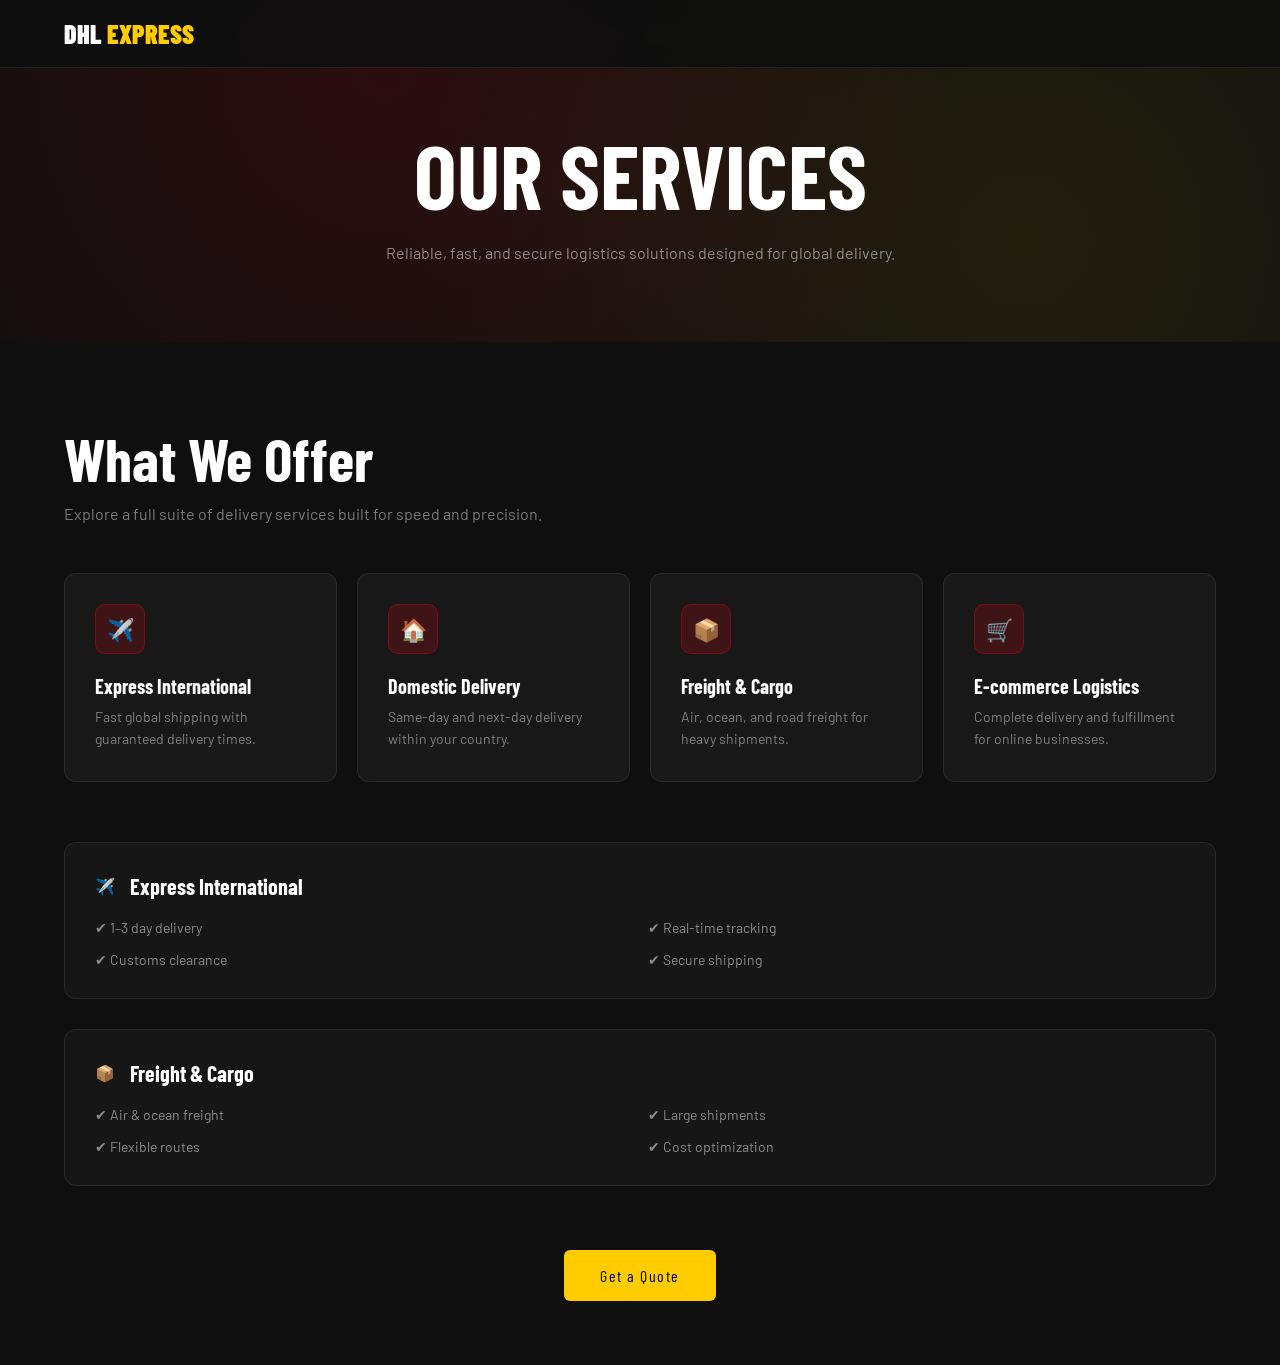
<file: service.html>
<!doctype html>
<html lang="en">
  <head>
    <meta charset="UTF-8" />
    <meta name="viewport" content="width=device-width, initial-scale=1.0" />
    <title>Services — DHL Express</title>

    <link
      href="https://fonts.googleapis.com/css2?family=Barlow+Condensed:wght@400;600;700;800;900&family=Barlow:wght@300;400;500;600&display=swap"
      rel="stylesheet"
    />
    <link rel="stylesheet" href="service.css" />
  </head>

  <body>
    <!-- NAV -->
    <nav>
      <div class="brand">DHL <span>EXPRESS</span></div>
    </nav>

    <!-- HERO -->
    <section class="page-hero">
      <div class="page-hero-content">
        <h1>Our Services</h1>
        <p>
          Reliable, fast, and secure logistics solutions designed for global
          delivery.
        </p>
      </div>
    </section>

    <!-- SERVICES -->
    <section class="section">
      <h2 class="section-title">What We Offer</h2>
      <p class="section-sub">
        Explore a full suite of delivery services built for speed and precision.
      </p>

      <div class="services-grid">
        <div class="service-card">
          <div class="service-icon">✈️</div>
          <h3>Express International</h3>
          <p>Fast global shipping with guaranteed delivery times.</p>
        </div>

        <div class="service-card">
          <div class="service-icon">🏠</div>
          <h3>Domestic Delivery</h3>
          <p>Same-day and next-day delivery within your country.</p>
        </div>

        <div class="service-card">
          <div class="service-icon">📦</div>
          <h3>Freight & Cargo</h3>
          <p>Air, ocean, and road freight for heavy shipments.</p>
        </div>

        <div class="service-card">
          <div class="service-icon">🛒</div>
          <h3>E-commerce Logistics</h3>
          <p>Complete delivery and fulfillment for online businesses.</p>
        </div>
      </div>

      <!-- DETAILS -->
      <div class="details">
        <div class="detail-card">
          <div class="detail-header">
            ✈️
            <h3>Express International</h3>
          </div>
          <div class="features">
            <p>✔ 1–3 day delivery</p>
            <p>✔ Real-time tracking</p>
            <p>✔ Customs clearance</p>
            <p>✔ Secure shipping</p>
          </div>
        </div>

        <div class="detail-card">
          <div class="detail-header">
            📦
            <h3>Freight & Cargo</h3>
          </div>
          <div class="features">
            <p>✔ Air & ocean freight</p>
            <p>✔ Large shipments</p>
            <p>✔ Flexible routes</p>
            <p>✔ Cost optimization</p>
          </div>
        </div>
      </div>

      <!-- CTA -->
      <div class="cta">
        <a href="#" class="btn">Get a Quote</a>
      </div>
    </section>
  </body>
</html>
</file>
<file: service.css>
:root {
  --red: #d40511;
  --yellow: #ffcc00;
  --dark: #1a1a1a;
  --darker: #0f0f0f;
  --border: rgba(255, 255, 255, 0.08);
}

/* RESET */
* {
  margin: 0;
  padding: 0;
  box-sizing: border-box;
}

body {
  font-family: "Barlow", sans-serif;
  background: var(--darker);
  color: #fff;
}

/* NAV */
nav {
  position: fixed;
  top: 0;
  left: 0;
  right: 0;
  height: 68px;
  display: flex;
  align-items: center;
  justify-content: space-between;
  padding: 0 5%;
  background: rgba(15, 15, 15, 0.95);
  backdrop-filter: blur(12px);
  border-bottom: 1px solid var(--border);
  z-index: 1000;
}

.brand {
  font-family: "Barlow Condensed";
  font-weight: 900;
  font-size: 26px;
}
.brand span {
  color: var(--yellow);
}

/* HERO */
.page-hero {
  padding: 120px 5% 80px;
  text-align: center;
  position: relative;
}

.page-hero::before {
  content: "";
  position: absolute;
  inset: 0;
  background:
    radial-gradient(circle at 30% 20%, rgba(212, 5, 17, 0.15), transparent 60%),
    radial-gradient(circle at 80% 70%, rgba(255, 204, 0, 0.08), transparent 60%);
  z-index: 0;
}

.page-hero-content {
  position: relative;
  z-index: 1;
  max-width: 700px;
  margin: auto;
}

.page-hero h1 {
  font-family: "Barlow Condensed";
  font-size: clamp(48px, 8vw, 90px);
  text-transform: uppercase;
}

.page-hero p {
  margin-top: 15px;
  color: rgba(255, 255, 255, 0.5);
  font-size: 16px;
}

/* SECTION */
.section {
  padding: 80px 5%;
}

.section-title {
  font-family: "Barlow Condensed";
  font-size: clamp(32px, 5vw, 60px);
  margin-bottom: 10px;
}

.section-sub {
  color: rgba(255, 255, 255, 0.45);
  max-width: 500px;
  margin-bottom: 50px;
}

/* SERVICES GRID */
.services-grid {
  display: grid;
  grid-template-columns: repeat(auto-fit, minmax(260px, 1fr));
  gap: 20px;
}

.service-card {
  background: rgba(255, 255, 255, 0.04);
  border: 1px solid var(--border);
  border-radius: 12px;
  padding: 30px;
  transition: 0.3s;
}

.service-card:hover {
  border-color: rgba(255, 204, 0, 0.4);
  background: rgba(255, 204, 0, 0.05);
  transform: translateY(-4px);
}

.service-icon {
  width: 50px;
  height: 50px;
  background: rgba(212, 5, 17, 0.2);
  border: 1px solid rgba(212, 5, 17, 0.4);
  border-radius: 10px;
  display: flex;
  align-items: center;
  justify-content: center;
  font-size: 22px;
  margin-bottom: 20px;
}

.service-card h3 {
  font-family: "Barlow Condensed";
  font-size: 20px;
  margin-bottom: 8px;
}

.service-card p {
  font-size: 14px;
  color: rgba(255, 255, 255, 0.45);
  line-height: 1.6;
}

/* DETAILS */
.details {
  margin-top: 60px;
  display: grid;
  gap: 30px;
}

.detail-card {
  background: rgba(255, 255, 255, 0.03);
  border: 1px solid var(--border);
  border-radius: 12px;
  padding: 30px;
}

.detail-header {
  display: flex;
  align-items: center;
  gap: 15px;
  margin-bottom: 20px;
}

.detail-header h3 {
  font-family: "Barlow Condensed";
  font-size: 22px;
}

.features {
  display: grid;
  grid-template-columns: 1fr 1fr;
  gap: 15px;
}

.features p {
  font-size: 14px;
  color: rgba(255, 255, 255, 0.5);
}

/* CTA */
.cta {
  margin-top: 80px;
  text-align: center;
}

.btn {
  background: var(--yellow);
  color: #000;
  padding: 16px 36px;
  text-decoration: none;
  font-family: "Barlow Condensed";
  letter-spacing: 1.5px;
  border-radius: 6px;
}

/* RESPONSIVE */
@media (max-width: 768px) {
  .features {
    grid-template-columns: 1fr;
  }

  .section {
    padding: 60px 5%;
  }

  .page-hero {
    padding: 100px 5% 60px;
  }
}

@media (max-width: 480px) {
  .service-card {
    padding: 20px;
  }
}
</file>
